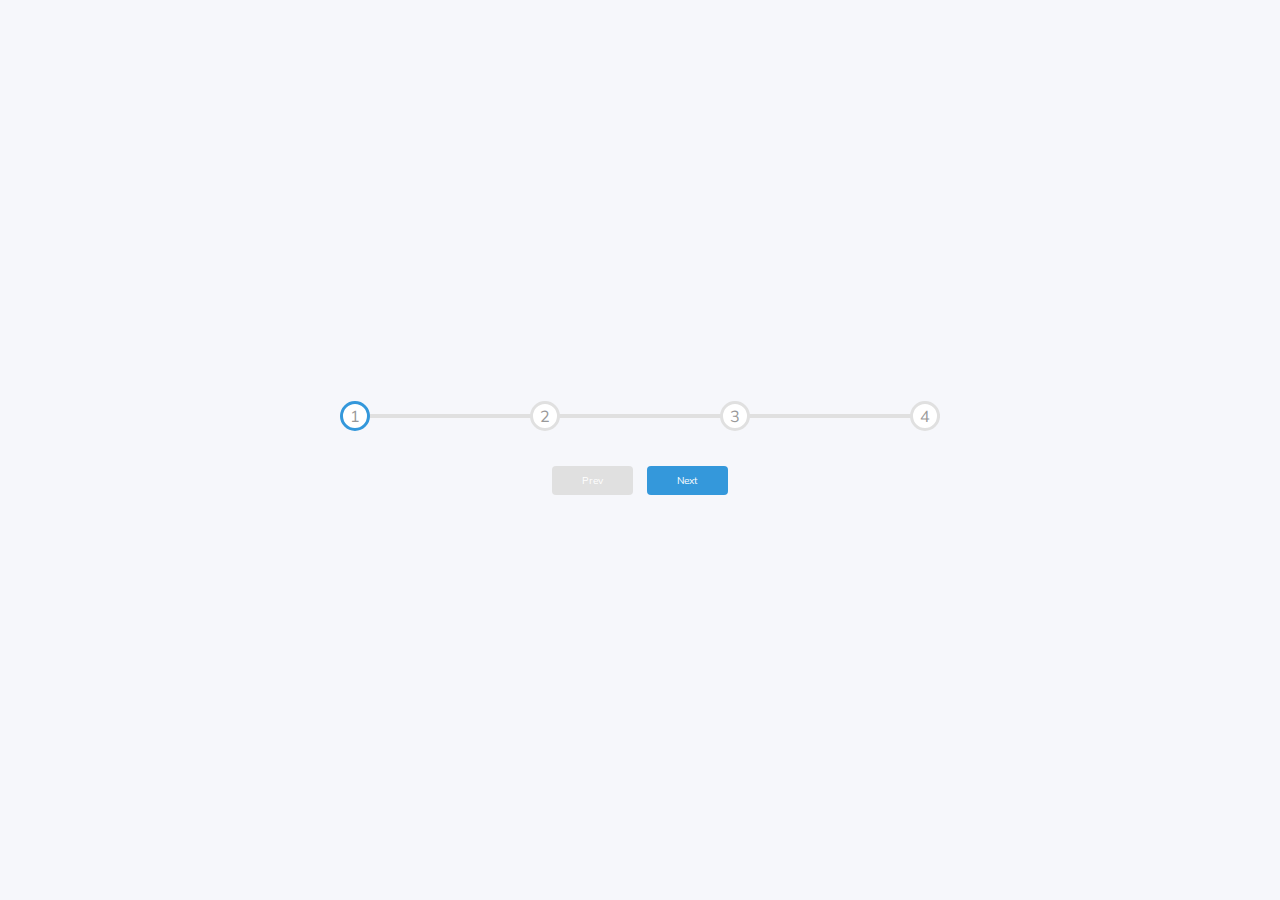
<file: Progress bar/index.html>
<!DOCTYPE html>
<html lang="en">
<head>
    <meta charset="UTF-8">
    <meta name="viewport" content="width=device-width, initial-scale=1.0">
    <link rel="stylesheet" href="style.css" />
    <title>Progress</title>
</head>
<body>
    <div class="container">
      <div class="progress-container">
          <div class="progress" id="progress"></div>
          <div class="circle active">1</div>
          <div class="circle">2</div>
          <div class="circle">3</div>
          <div class="circle">4</div>
      </div>
      
      <button class="btn" id="prev" disabled>Prev</button>
      <button class="btn" id="next">Next</button>
    </div>
    <script src="script.js"></script>
    
</body>
</html>
</file>
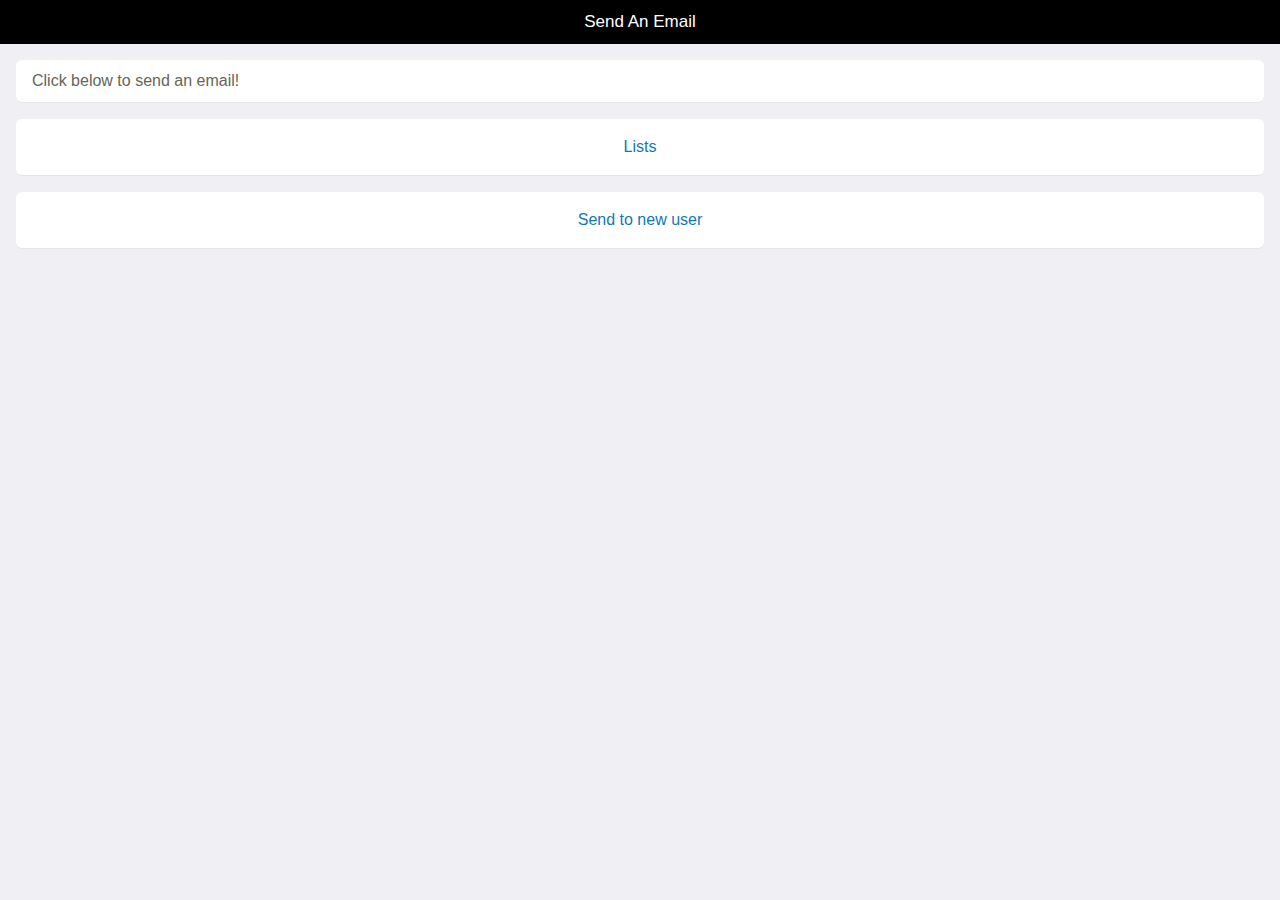
<file: sendemail/index.html>
<!DOCTYPE html>
<html>
  <head>
    <title>My App</title>
    <meta name="viewport" content="width=device-width, initial-scale=1.0, maximum-scale=1.0, user-scalable=no, minimal-ui">
    <link rel="stylesheet" href="app.min.css">
    <style>
      /* TODO */
    </style>
  </head>

  <body>
    <div class="app-page" data-page="home">
      <div class="app-topbar">
        <div class="app-title">Send An Email</div>
      </div>
      
      <div class="app-content">
        <p class="app-section">
          Click below to send an email!
        </p>

        <div class="app-section" id="contact-list"></div>

        <div class="app-section">
          <div class="app-button" data-target="sendemail">Lists</div>
        </div>
          <div class="app-section">
            <div class="app-button" id="new-user">Send to new user</div>
          </div>
        </div>
      </div>

      
			<div class="app-page" data-page="sendemail">
        <div class="app-topbar">
          <div class="app-title"></div>
          <div class="right app-button" data-back>Done</div>
        </div>	
      <div class="app-content">
				<div class="app-section">
					From:<input class="app-input" id="sender-email" placeholder="Sender email address">
        </div>
        <div class="app-content">
          <div class="app-section">
            To:<input class="app-input" id="recipient-email" placeholder="Recipient email address">
          </div>

				<form class="app-section">
					<input class="app-input" name="subject" placeholder="Subject">
					<textarea class="app-input" name="message" placeholder="Message"></textarea>
					<div class="app-button green app-submit" id="send-button">Send</div>
				</form>
			</div>
		</div>


    
      
    <script src="zepto.js"></script>
    <script src="app.min.js"></script>
    <script>

      function SortByName(a, b){
    var aName = a.name.toLowerCase();
    var bName = b.name.toLowerCase();
    return ((aName < bName) ? -1 : ((aName > bName) ? 1 : 0));    
  }


      App.controller('home', function (page) {
        
        if (typeof localStorage  !== 'undefined') {

            $(page).find("#new-user")
                    .clickable()
                    .click(function () {
                      
                      if (localStorage.getItem("recipient-email") !== null) {

                        localStorage.removeItem("recipient-email");

                      }

                      App.load("sendemail");


                  })

            if (localStorage.getItem("recipient-list") !== null) {

              var recipientList = JSON.parse(localStorage.getItem("recipient-list"));

              $.each(recipientList, function( index, value ) {
                
                $(page).find("#contact-list").append('<div class="app-button redirect">' + value + '</div>');

              });

              $(page).find("#contact-list").show();

              $(page).find(".redirect")
                    .clickable()
                    .on("click", function() {
                      
                    localStorage.setItem("recipient-email", $(this).html());
                    
                    App.load('sendemail');

                      

                    });

              

             } else {

              $(page).find("#contact-list").hide();


            }

        }
      
      });

      App.controller('sendemail', function (page) {

        if (typeof localStorage !== 'undefined') {

          if (localStorage.getItem("#sender-email") !== null) {

              $(page).find("#sender-email").val(localStorage.getItem("#sender-email"));

          }

          if (localStorage.getItem("recipient-email") !== null) {

            $(page).find("#recipient-email").val(localStorage.getItem("recipient-email"));

            }

        }
        
        $(page).find('#send-button')
					      .clickable()
					      .on('click', function () {

            // attempt to send email

            if (typeof localStorage !== 'undefined') {

              localStorage.setItem("#sender-email", $("#sender-email").val());

              
              var recipientList = new Array();
 
              if (localStorage.getItem("recipient-list") !== null) {

                recipientList = JSON.parse(localStorage.getItem("recipient-list"));
                
              }

              if ($.inArray($("#recipient-email").val(), recipientList) == -1) {

                recipientList.push($("#recipient-email").val());

                recipientList.sort();
                
                localStorage.setItem("recipient-list", JSON.stringify(recipientList));

                console.log(recipientList);

              }

            } else {
              // alert user that we couldn't send the message 
            }
      });

    });  
  

      App.controller('page2', function (page) {
        // put stuff here
      });

      try {
        App.restore();
      } catch (err) {
        App.load('home');
      }
    </script>
  </body>
</html>
</file>
<file: Progress bar/style.css>
@import url('https://fonts.googleapis.com/css?family=Muli&display=swap');

:root {
    --line-border-fill: #3498db;
    --line-border-empty: #e0e0e0;
}
* {
    box-sizing: border-box;
}

  
  body {
    background-color: #f6f7fb;
    font-family: 'Muli', sans-serif;
    display: flex;
    align-items: center;
    justify-content: center;
    height: 100vh;
    overflow: hidden;
    margin: 0;
  }

 .container {
     text-align: center;
 } 
  
 .progress-container {
     display: flex;
     justify-content: space-between;
     position: relative;
     margin-bottom: 30px;
     max-width: 100%;
     width: 600px;

 }

 .progress-container::before {
    content: ''; 
    background-color: var(--line-border-empty);
    position: absolute;
    top: 50%;
    left: 0;
    transform: translateY(-50%);
    height: 4px;
    width: 100%;
    z-index: -1;    
}

 .progress {
     background-color: var(--line-border-fill);
     position: absolute;
     top: 50%;
     left: 0;
     transform: translateY(-50%);
     height: 4px;
     width: 0%;
     z-index: -1;
     transition: 0.4s ease;
 }

 .circle {
     background-color: #fff;
     color: #999;
     border-radius: 50%;
     height: 30px;
     width: 30px;
     display: flex;
     align-items: center;
     justify-content: center;
     border: 3px solid var(--line-border-empty);
     transition: .4s ease;
    
     
 }

 .circle.active {
     border-color: var(--line-border-fill);
 }

 .btn {
     background-color: var(--line-border-fill);
     color: #fff;
     border: 0;
     border-radius: 4px;
     cursor: pointer;
     font-family: inherit;
     padding: 8px 30px;
     margin: 5px;
     font-size: 10px;
 }

 .btn:active {
    transform: scale(0.98);
 }

 .btn:focus {
     outline: 0;
 }

 .btn:disabled {
     background-color: var(--line-border-empty);
     cursor: not-allowed;
 }
</file>
<file: sendemail/app.min.css>
/**
 * App.js v3.0.5
 * Instant mobile web app creation
 * Copyright (c) 2012 Kik Interactive, http://kik.com
 * Released under the MIT license
 *
 * iScroll v4.1.6
 * Copyright (c) 2011 Matteo Spinelli, http://cubiq.org
 * Released under the MIT license
 *
 * Permission is hereby granted, free of charge, to any person
 * obtaining a copy of this software and associated documentation
 * files (the "Software"), to deal in the Software without
 * restriction, including without limitation the rights to use,
 * copy, modify, merge, publish, distribute, sublicense, and/or sell
 * copies of the Software, and to permit persons to whom the
 * Software is furnished to do so, subject to the following
 * conditions:
 *
 * The above copyright notice and this permission notice shall be
 * included in all copies or substantial portions of the Software.
 *
 * THE SOFTWARE IS PROVIDED "AS IS", WITHOUT WARRANTY OF ANY KIND,
 * EXPRESS OR IMPLIED, INCLUDING BUT NOT LIMITED TO THE WARRANTIES
 * OF MERCHANTABILITY, FITNESS FOR A PARTICULAR PURPOSE AND
 * NONINFRINGEMENT. IN NO EVENT SHALL THE AUTHORS OR COPYRIGHT
 * HOLDERS BE LIABLE FOR ANY CLAIM, DAMAGES OR OTHER LIABILITY,
 * WHETHER IN AN ACTION OF CONTRACT, TORT OR OTHERWISE, ARISING
 * FROM, OUT OF OR IN CONNECTION WITH THE SOFTWARE OR THE USE OR
 * OTHER DEALINGS IN THE SOFTWARE.
 */
html,body,div,form,p,ul,li,span,label,img{margin:0;padding:0;outline:0}html,body{height:100%;width:100%}body{position:relative;font-family:"Helvetica Neue",Helvetica,Arial,sans-serif;-webkit-font-smoothing:antialiased;-webkit-text-size-adjust:none;-webkit-user-select:none;-moz-user-select:none;user-select:none;overflow:hidden}.app-android{font-family:"Roboto",sans-serif}.app-no-scrollbar ::-webkit-scrollbar{height:0 !important;width:0 !important}*{-webkit-tap-highlight-color:rgba(0,0,0,0) !important;tap-highlight-color:rgba(0,0,0,0) !important}.clear{clear:both}.app-android .app-ios-only,.app-ios .app-android-only{display:none}.app-clickblocker{z-index:9000;position:fixed;top:0;left:0;height:100%;width:100%;background-color:#FFF;opacity:0}.app-page{display:none;position:relative;height:100%;width:100%;overflow:hidden}.app-loaded .app-page{display:block}.app-ios-7 .app-page,.app-ios-8 .app-page{box-shadow:0 0 12px rgba(0,0,0,0.2)}.app-topbar{z-index:3000;position:relative;height:44px;width:100%;background-color:#000;color:#FFF;-webkit-box-shadow:inset 0 0 1px rgba(0,0,0,0.15);box-shadow:inset 0 0 1px rgba(0,0,0,0.15)}.app-android .app-topbar{height:56px;-webkit-box-shadow:0 1px 5px rgba(0,0,0,0.3);box-shadow:0 1px 5px rgba(0,0,0,0.3)}.app-topbar .app-button{position:absolute;bottom:0;padding:0 16px;height:100%;line-height:44px}.app-android .app-topbar .app-button{line-height:56px}.app-topbar .app-button.left{left:0}.app-topbar .app-button.right{right:0}.app-topbar .app-title{margin:0 auto;height:100%;width:100%;line-height:44px;text-align:center;overflow:hidden;text-overflow:ellipsis;white-space:nowrap}.app-android .app-topbar .app-title{line-height:56px}.app-ios-statusbar .app-topbar{padding-top:20px}.app-android-statusbar .app-topbar{padding-top:24px}.app-android-statusbar .app-topbar:before{position:absolute;top:0;height:24px;width:100%;background-color:rgba(0,0,0,0.3);content:""}.app-ios-statusbar .app-topbar .app-button{height:44px}.app-android-statusbar .app-topbar .app-button{height:56px}.app-content{z-index:2000;position:relative;background-color:#FFF;overflow:auto;-webkit-box-shadow:0 0 12px rgba(0,0,0,0.2);box-shadow:0 0 12px rgba(0,0,0,0.2)}.app-android-2 .app-content{-webkit-box-shadow:none;box-shadow:none}.app-scrollhack>*{-webkit-transform:translate3d(0,0,0);-moz-transform:translate3d(0,0,0);-ms-transform:translate3d(0,0,0);-o-transform:translate3d(0,0,0);transform:translate3d(0,0,0)}.app-section{position:relative;margin:8px;border:1px solid #AAA}.app-list{list-style:none}.app-list>li,.app-list>li.app-button{padding-left:20px;padding-right:8px;height:43px;border-bottom:1px solid #AAA;line-height:43px;overflow:hidden;text-align:left;text-overflow:ellipsis;white-space:nowrap}.app-android .app-list>li,.app-android .app-list>li.app-button{padding-top:2px;padding-bottom:2px}.app-section .app-list>li:last-child,.app-section .app-list>li.app-button:last-child{border-bottom:0}.app-list>label{display:block;padding-left:12px;height:24px;background-color:#000;color:#FFF;line-height:24px}.app-list>li+label{margin-top:-1px}.app-content .app-button{margin:0 auto;height:40px;border-bottom:1px solid #AAA;line-height:40px;overflow:hidden;text-align:center;text-overflow:ellipsis;white-space:nowrap}.app-button:last-child{border-bottom:0}.app-content .app-button.green{background-color:#7F7}.app-content .app-button.red{background-color:#F77}.app-content .app-button.blue{background-color:#77F}.app-input{position:relative;display:block;padding:10px 12px;width:100%;background-color:transparent;border:0;border-bottom:1px solid #AAA;outline:0;-webkit-border-radius:0;-moz-border-radius:0;border-radius:0;-webkit-box-sizing:border-box;-moz-box-sizing:border-box;box-sizing:border-box;line-height:20px;-webkit-appearance:none}.app-section .app-input:last-child{border-bottom:0}.app-input,.app-input *{color:inherit;font-family:inherit;font-size:inherit}input.app-input{height:40px}textarea.app-input{height:80px;resize:none}.app-input input,.app-input textarea{display:inline-block;margin:0;padding:0;width:100%;background-color:none;border:0;outline:0;line-height:inherit;resize:none;-webkit-appearance:none}.app-input input{height:20px}.app-input textarea{height:60px}.app-dialog-container{position:absolute;z-index:5000;top:0;left:0;margin:0;padding:0;height:100%;width:100%;background-color:rgba(0,0,0,0);overflow:hidden;-webkit-transition:background-color .425s cubic-bezier(0.4,0.6,0.05,1);transition:background-color .425s cubic-bezier(0.4,0.6,0.05,1)}.app-android-2 .app-dialog-container,.app-android-4 .app-dialog-container{position:fixed;background-color:rgba(0,0,0,0.8);opacity:.01;-webkit-transition:opacity .282s ease-in-out;transition:opacity .282s ease-in-out}.app-android-5 .app-dialog-container{-webkit-transition:none;transition:none}.app-dialog-container.enabled{background-color:rgba(0,0,0,0.8)}.app-android-2 .app-dialog-container.enabled,.app-android-4 .app-dialog-container.enabled{opacity:1}.app-android-5 .app-dialog-container.enabled{background-color:rgba(0,0,0,0.25)}.app-dialog{position:absolute;top:50%;left:0;margin:0 10%;padding:0;width:80%;background-color:#FFF;border-top:1px solid #FFF;-webkit-border-radius:8px;border-radius:8px;-webkit-box-shadow:0 0 8px rgba(0,0,0,0.5);box-shadow:0 0 8px rgba(0,0,0,0.5);color:#777;overflow:hidden;-webkit-transform:translate3d(0,380px,0);transform:translate3d(0,380px,0);-webkit-transition:-webkit-transform .425s cubic-bezier(0.4,0.6,0.05,1);transition:transform .425s cubic-bezier(0.4,0.6,0.05,1)}@media(min-width:360px){.app-dialog{margin:0 15%;width:70%}}.app-android .app-dialog{-webkit-border-radius:4px;border-radius:4px}.app-android-2 .app-dialog{-webkit-border-radius:0;border-radius:0;-webkit-box-shadow:none;box-shadow:none}.app-android-2 .app-dialog,.app-android-4 .app-dialog{top:auto;bottom:50%;-webkit-transform:translate3d(0,50%,0);transform:translate3d(0,50%,0);-webkit-transition:none;transition:none}.app-android-5 .app-dialog{-webkit-transition-easing:ease-in-out;transition-easing:ease-in-out}.app-dialog-container.enabled .app-dialog{-webkit-transform:translate3d(0,-50%,0);transform:translate3d(0,-50%,0)}.app-android-2 .app-dialog-container.enabled .app-dialog,.app-android-4 .app-dialog-container.enabled .app-dialog{-webkit-transform:translate3d(0,50%,0);transform:translate3d(0,50%,0)}.app-dialog-container.closing.closing-success .app-dialog{-webkit-transform:translate3d(0,-664px,0);transform:translate3d(0,-664px,0)}.app-android-2 .app-dialog-container.closing.closing-success .app-dialog,.app-android-4 .app-dialog-container.closing.closing-success .app-dialog{-webkit-transform:translate3d(0,50%,0);transform:translate3d(0,50%,0)}.app-dialog .title{position:relative;margin-bottom:8px;padding:16px 20px 0;font-size:18px;font-weight:300;text-align:center}.app-dialog .text{margin:20px 0;padding:0 20px 8px;font-size:16px;font-weight:400;text-align:center}.app-dialog .button{float:right;height:44px;width:50%;font-size:20px;font-weight:300;line-height:44px;text-align:center;-webkit-transition:opacity .25s ease-out;transition:opacity .25s ease-out}.app-dialog .button.cancel{background-color:#e3e4e7;color:#000}.app-dialog .button.ok{background-color:#2B9;color:#FFF}.app-dialog .button.first:before{clear:left}.app-dialog .button.last:after{clear:right}.app-dialog .button.first.last{width:100%}.app-ios .app-dialog .button.first{-webkit-border-radius:0 0 0 8px;border-radius:0 0 0 8px}.app-ios .app-dialog .button.last{-webkit-border-radius:0 0 8px 0;border-radius:0 0 8px 0}.app-ios .app-dialog .button.first.last{width:100%;-webkit-border-radius:0 0 8px 8px;border-radius:0 0 8px 8px}.app-dialog .button.active{opacity:.7}.app-dialog .button.active,.app-android-2 .app-dialog .button,.app-android-2 .app-dialog .button{-webkit-transition:none;transition:none}.app-topbar.teal{background-color:#2B9;color:#f3f4f5}.app-topbar.green{background-color:#3C7;color:#f3f4f5}.app-topbar.yellow{background-color:#EC1;color:#f3f4f5}.app-topbar.orange{background-color:#E82;color:#f3f4f5}.app-topbar.red{background-color:#dd4539;color:#f3f4f5}.app-topbar.blue{background-color:#4486f0;color:#f3f4f5}.app-topbar.dark-blue{background-color:#345;color:#f3f4f5}.app-topbar .app-title{font-size:17px;font-weight:500}.app-android .app-topbar .app-title{float:left;padding-left:15px;padding-right:8px;width:auto;font-size:19px;font-weight:700;text-align:left}.app-android .app-topbar .app-button.left ~ .app-title{padding-left:60px}.app-topbar .app-button{font-weight:300;-webkit-transition:opacity .25s ease-out;transition:opacity .25s ease-out}.app-android .app-topbar .app-button{padding:0 13px;font-weight:400;-webkit-transition:background-color .25s ease-out;transition:background-color .25s ease-out}.app-topbar .app-button.active{opacity:.65}.app-android .app-topbar .app-button.active{opacity:1;background-color:rgba(0,0,0,0.2)}.app-topbar .app-button.active,.app-android .app-topbar .app-button.active,.app-android-2 .app-topbar .app-button,.app-android-4 .app-topbar .app-button{-webkit-transition:none;transition:none}.app-topbar .app-button[data-back].left{padding:15px 0 15px 27px;height:14px;background-image:url([data-uri]);background-repeat:no-repeat;-webkit-background-size:12px 20px;background-size:12px 20px;background-position:8px center;line-height:14px}.app-android .app-topbar .app-button[data-back].left{padding:0 16px;height:56px;width:24px;background-image:url([data-uri]);-webkit-background-size:24px 24px;background-size:24px 24px;background-position:center;color:transparent}.app-android .app-topbar>:last-child:after{content:"";clear:both}.app-page,.app-content{background-color:#efeff4}.app-section,.app-list>li,.app-list>li.app-button,.app-content .app-button,.app-input{border:0}.app-section{margin:16px;padding:8px;background:#FFF;border-bottom:1px solid rgba(0,0,0,0.1);-webkit-border-radius:6px;border-radius:6px}.app-ios-7 .app-section,.app-ios-8 .app-section{border-bottom:0}.app-section.app-button{margin:16px;padding:0}p.app-section{padding:12px 16px;color:#665}.app-content .app-section>*{margin:8px 0 0;-webkit-border-radius:4px;border-radius:4px}.app-content .app-section>:first-child{margin-top:0}.app-list>label{height:28px;background-color:#d5e5e6;-webkit-box-sizing:border-box;box-sizing:border-box;color:#778;font-size:14px;font-weight:600;line-height:28px}.app-android .app-list>label{font-size:11px;font-weight:700;text-transform:uppercase}.app-list>li{background-color:#FFF;color:#444}.app-list>li,.app-list>li.app-button{border-top:1px solid rgba(0,0,0,0.05);-webkit-box-sizing:border-box;box-sizing:border-box}.app-android .app-list>li,.app-android .app-list>li.app-button{padding-top:0;padding-bottom:0;height:47px;line-height:47px}.app-list>li.app-button.active{border-top:1px solid rgba(0,0,0,0.0)}.app-list>li:first-child,.app-list>li.app-button:first-child,.app-list>label+li,.app-list>label+li.app-button,.app-list>label+li.app-button.active,.app-list>li.app-button.active+li,.app-list>li.app-button.active+li.app-button{border-top-color:transparent}.app-content .app-button{background-color:#FFF;color:#17B}.app-content .app-button.active{background-color:#DDD}.app-content .app-button.teal{background-color:#2B9;color:#f3f4f5}.app-content .app-button.teal.active{background-color:#197}.app-content .app-button.green{background-color:#3C7;color:#f3f4f5}.app-content .app-button.green.active{background-color:#2A6}.app-content .app-button.yellow{background-color:#EC1;color:#f3f4f5}.app-content .app-button.yellow.active{background-color:#DB0}.app-content .app-button.orange{background-color:#E82;color:#f3f4f5}.app-content .app-button.orange.active{background-color:#C50}.app-content .app-button.red{background-color:#dd4539;color:#f3f4f5}.app-content .app-button.red.active{background-color:#C43}.app-content .app-button.blue{background-color:#4486f0;color:#f3f4f5}.app-content .app-button.blue.active{background-color:#27A}.app-content .app-button.dark-blue{background-color:#345;color:#f3f4f5}.app-content .app-button.dark-blue.active{background-color:#234}input.app-input{height:44px;background:#FFF;line-height:24px;border-bottom:1px solid rgba(0,0,0,0.1)}.app-android input.app-input{height:48px;line-height:18px}.app-section input.app-input{border-bottom:0}.app-android .app-section input.app-input{height:40px;line-height:20px}.app-input[type="search"]{padding-left:34px;background-image:url([data-uri]);background-repeat:no-repeat;background-position:12px center;-webkit-background-size:16px 16px;background-size:16px 16px}.app-input[type="search"].no-icon,.app-android .app-input[type="search"].no-icon-android,.app-ios .app-input[type="search"].no-icon-ios{padding-left:12px;background-image:none}
</file>
